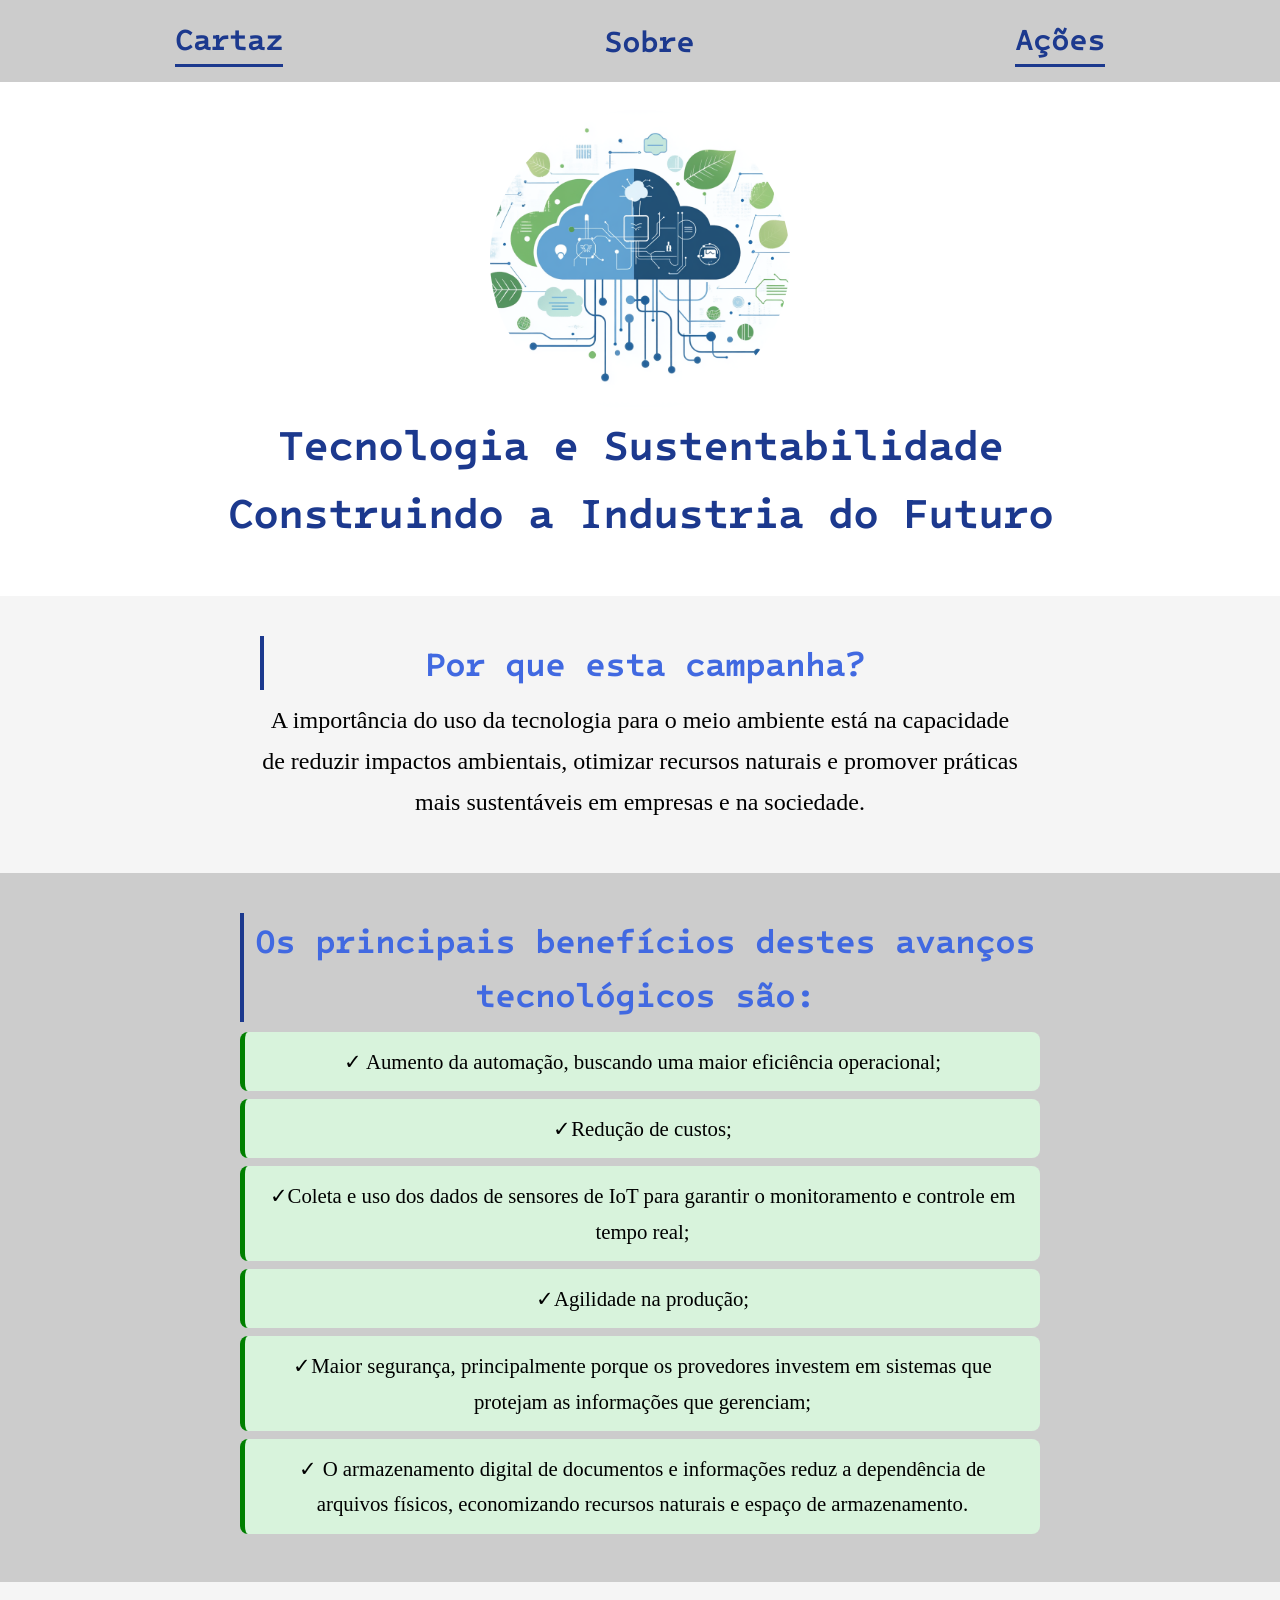
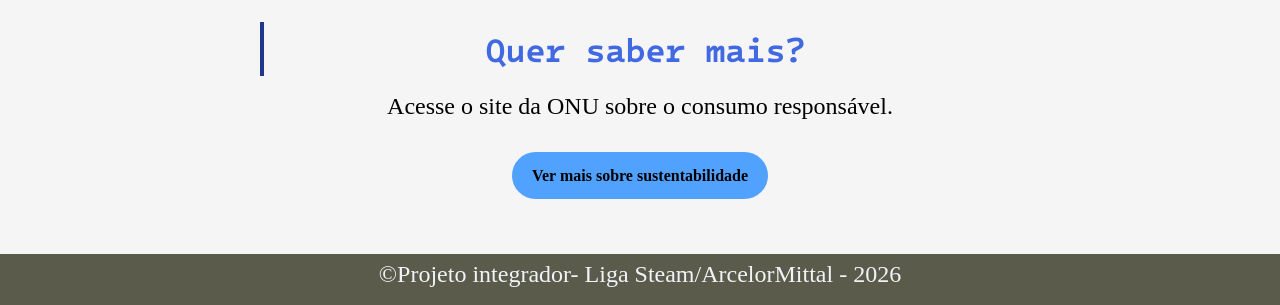
<file: index.html>
<!DOCTYPE html>
<html lang="pt-br">
<head>
    <meta charset="UTF-8">
    <meta name="viewport" content="width=device-width, initial-scale=1.0">
    <title>Água: Nosso Bem Mais Precioso</title>
    <link rel="stylesheet" href="assets/css/style.css" >
</head>
<body>
    <header>
        <nav class="menu-navegacao">
            <a href="index.html" class="ativo">Cartaz</a>
            <a href="sobre.html">Sobre</a>
            <a href="acoes.html" class="ativo">Ações</a>
        </nav>
         <div> <img class="img_inicio" src="assets/img/logo.png" alt="logo">
            
         </div>

        
        <h1>  Tecnologia e Sustentabilidade <br> Construindo a Industria do Futuro</h1> 
        
   
    </header>
    <main>
        <section>
            <article>
                <h2> Por que esta campanha?</h2>
               <p>A importância do uso da tecnologia para o meio ambiente está na capacidade de reduzir impactos ambientais,
                 otimizar recursos naturais e promover práticas mais sustentáveis em empresas e na sociedade.</p>
            </article>
        </section>

        <section class="section-cinza">
            <div class="container-central">
                <h2>Os principais benefícios destes avanços tecnológicos são:</h2>
                <ul>
                    <li>&check; Aumento da automação, buscando uma maior eficiência operacional;</li> 
                    <li>&check;Redução de custos;</li>
                     <li>&check;Coleta e uso dos dados de sensores de IoT para garantir o monitoramento e controle em tempo real;</li>
                    <li>&check;Agilidade na produção;</li>
                    <li>&check;Maior segurança, principalmente porque os provedores investem em sistemas que protejam as informações que gerenciam;</li>
                    <li>&check; O armazenamento digital de documentos e informações reduz a dependência de arquivos físicos, economizando recursos naturais e espaço de armazenamento.</li>
                </ul>
            </div>
        </section>

        <section>
            <h2> Quer saber mais?</h2>
            <p>Acesse o site da ONU sobre o consumo responsável.</p>
            <a href="https://brasil.un.org/pt-br" target="_blank" class="botao"> Ver mais sobre sustentabilidade </a>
            
        </section>
    </main>
    <footer>
  
        <p>&copy;Projeto integrador- Liga Steam/ArcelorMittal - 2026</p>

    </footer>
    <script src="assets/js/script.js"></script>
</body>
</html>
</file>
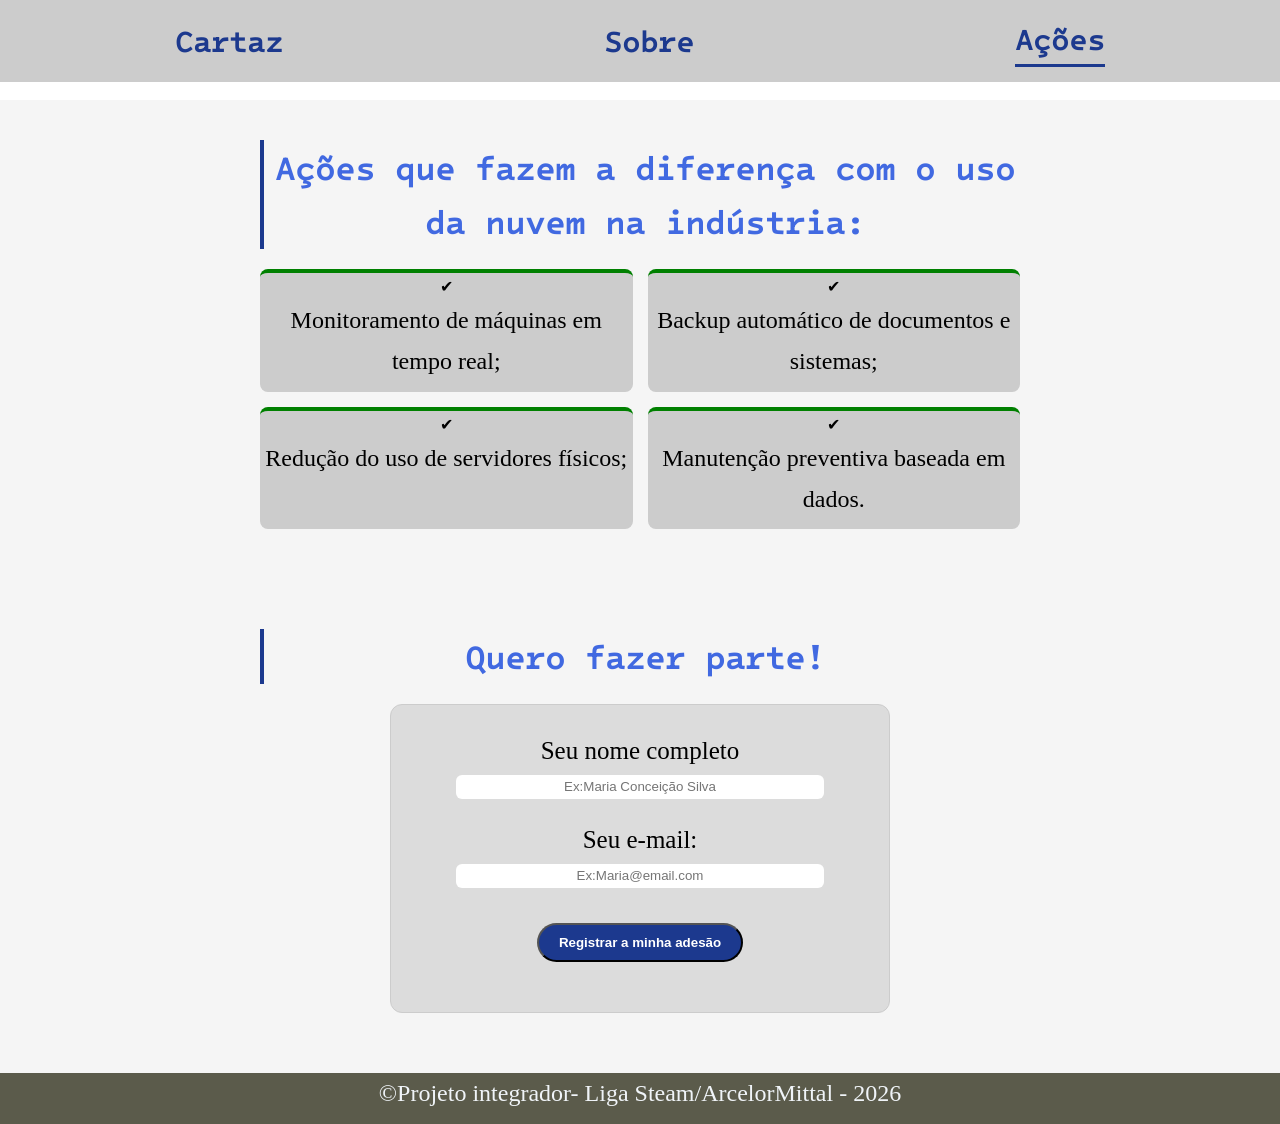
<file: acoes.html>
<!DOCTYPE html>
<html lang="pt-br">
<head>
    <meta charset="UTF-8">
    <meta name="viewport" content="width=device-width, initial-scale=1.0">
    <title>Acoes Práticas| O que voce pode fazer</title>
    <link rel="stylesheet" href="assets/css/style.css" >
</head>
<body>
     <header>
        <nav class="menu-navegacao">
            <a href="index.html">Cartaz</a>
            <a href="sobre.html"> Sobre</a>
            <a href="acoes.html" class="ativo">Ações</a>
        </nav>
        
       
   
    </header>
    <main>
        <section> 
            <h2> Ações que fazem a diferença com o uso da nuvem na indústria:</h2>
            <div id="container-acoes"  class="lista-acoes">

            </div> 
        </section>

        <section class="container-central">
            <div> 
                <h2> Quero fazer parte! </h2>
                <form class="formulario" id="formulario-adesao" action="" novalidate> 
                    <label for="nome">Seu nome completo </label>
                    <input type="text" id="nome" name="nome" required placeholder="Ex:Maria Conceição Silva">

                    <label for="email"> Seu e-mail:</label>
                    <input type="email" id="email" name="email" required placeholder="Ex:Maria@email.com">
                    <button class="btninput" type="submit">Registrar a minha adesão</button>
                    <p class="msg" id="mensagem-retorno"></p>
                </form>
            </div>
        </section>
    </main>
     <footer>
      
        <p>&copy;Projeto integrador- Liga Steam/ArcelorMittal - 2026</p>

    </footer>
    <script src="/assets/js/script.js"></script>
</body>
</html>
</file>
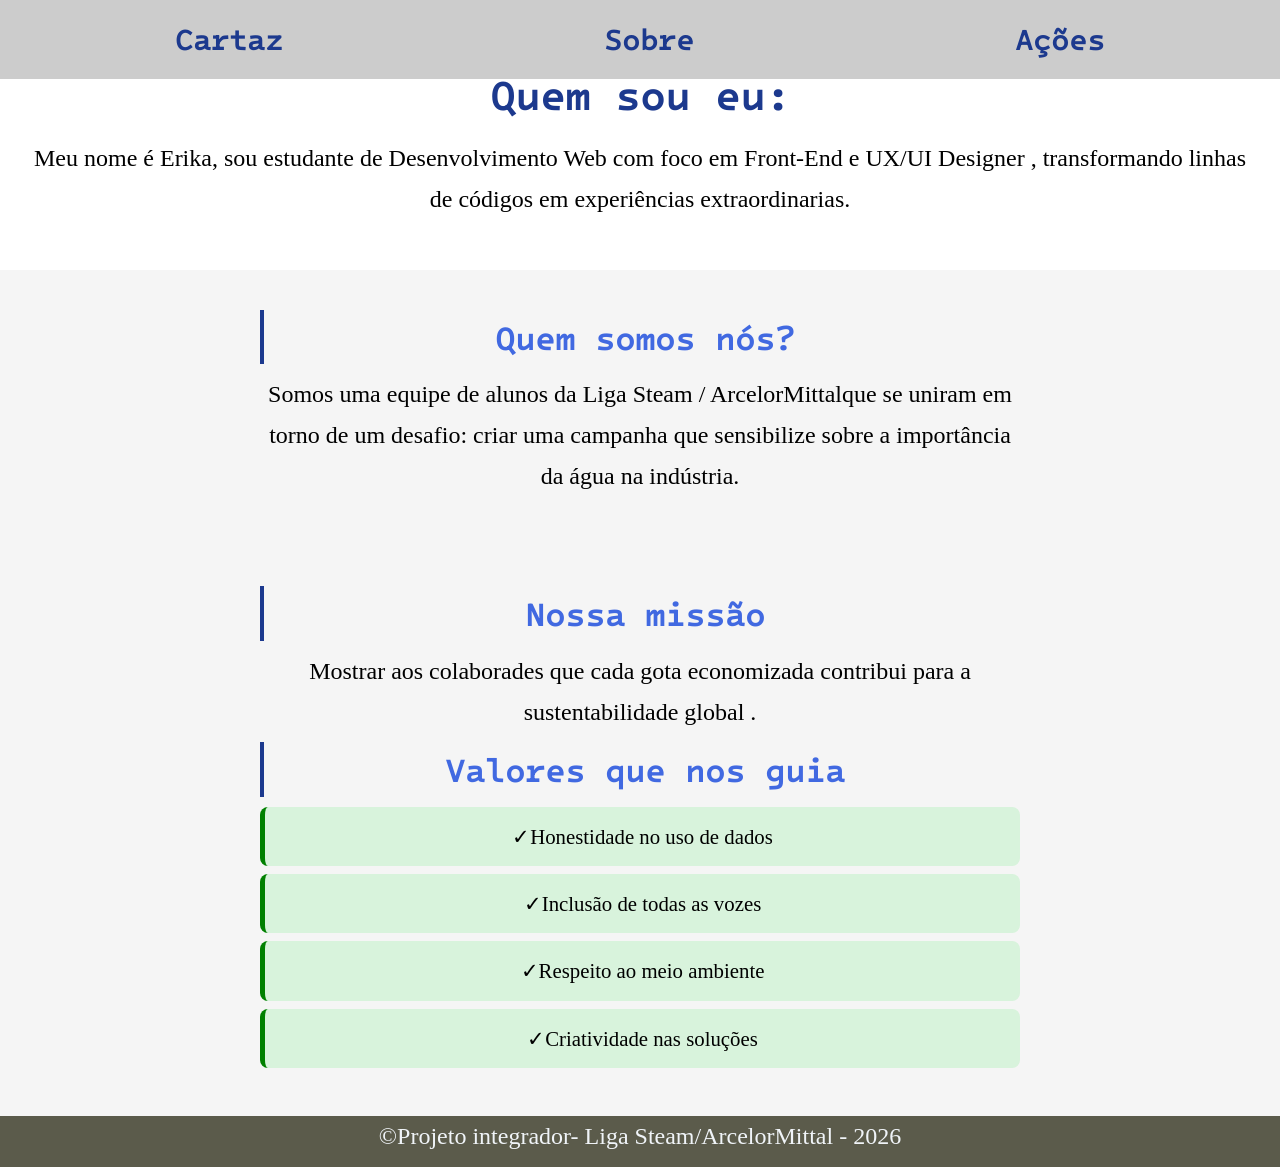
<file: sobre.html>
<!DOCTYPE html>
<html lang="pt-br">
<head>
    <meta charset="UTF-8">
    <meta name="viewport" content="width=device-width, initial-scale=1.0">
    <title>Sobre a equipe| Guardiões da Água</title>
    <link rel="icon" type="img/png" href="">
    <link rel="stylesheet" href="assets/css/style.css" >

</head>
<body>
    <header>
        <nav class="menu-navegacao">
            <a href="index.html">Cartaz</a>
            <a href="sobre.html"> Sobre</a>
            <a href="acoes.html">Ações</a>
        </nav>
      
        <h1>Quem sou eu: </h1>
        <p> Meu nome é Erika, sou estudante de Desenvolvimento Web com foco em Front-End e UX/UI Designer ,
            transformando linhas de códigos em experiências extraordinarias.</p>
   </header>

   <main>
    <section>
        <h2>Quem somos nós? </h2>
        <p>Somos uma equipe de alunos da Liga Steam / ArcelorMittalque se uniram em torno de um desafio: criar uma campanha que sensibilize sobre a importância da água na indústria.</p>
    </section>

    <section class="secao-cinza">
        <div class="valores">
            <h2> Nossa missão</h2>
            <p>Mostrar aos colaborades que cada gota economizada contribui para a sustentabilidade global .</p>
            <h2> Valores que nos guia</h2>
            <ul>
                <li> &check;Honestidade no uso de dados</li>
                <li>&check;Inclusão de todas as vozes</li>
                <li>&check;Respeito ao meio ambiente</li>
                <li>&check;Criatividade nas soluções</li>
            </ul>
        </div>
    </section>
   </main>
    
    <footer>
        
        <p>&copy;Projeto integrador- Liga Steam/ArcelorMittal - 2026</p>

    </footer>
</body>
</html>
</file>
<file: assets/css/style.css>
@font-face {
font-family: "intelOneMomo";
src: url("/assets/fonts/IntelOneMono-VariableFont_wght.ttf")format("truetype");
font-weight: normal;

}


*{
margin: 0px;
box-sizing: border-box;
}

body{

color:#000;
background-color:oklch(97% 0 0);
line-height: 1.7;
text-align: center;
display: flex;
flex-direction: column;

}

main{
flex: 1;
}

.container-central{
max-width: 800px;
margin: 0 auto;
}

header{
background: white;
text-align: center;
padding: 40px 20px;
margin-top: 20px;
}

.menu-navegacao{
background: #f0f4f8;
padding: 15px;
position: fixed;
top: 0;
left: 0;
width: 100vw;
z-index: 100;
display: flex;
align-items: center;
justify-content: space-around;
background: #ccc;
}

.menu-navegacao a {
margin: 0;
color:oklch(37.9% 0.146 265.522);
text-decoration: none;
font-weight: bold;
transition: 0.3s;
font-size: 1.8rem;
text-decoration: none;
cursor: pointer;
font-family:"intelOneMomo";
}

.menu-navegacao a:hover{
border-bottom: 3px solid white}



.img_inicio{
display: block;
margin: auto;
width: 300px;
    height: 300px;
    border-radius: 50%;
    object-fit: cover;

margin-top: 50px;
transition: transform 0.9s;
}
.img_inicio:hover{
transform: rotate(360deg);
}

h1{
color: oklch(37.9% 0.146 265.522);
font-size: 2.5rem;
margin: 0 0 10px;
font-family:"intelOneMomo";
}

h2{
color: oklch(37.9% 0.146 265.522);
font-size: 2em;
margin: 0 0 10px;
font-family:"intelOneMomo";
}

p{
font-size: 1.5rem;
margin: 0 0 10px;
}
ul{
list-style: none;
padding: 0;

}


li{
background: #d8f3dc;
border-left: 5px solid green;
padding: 12px 18px;
margin-bottom: 8px;
border-radius: 8px;
font-size: 1.3rem;

}
section{
padding: 40px 20px;
max-width: 800px;
margin: 0 auto;
}

.section-cinza{
background: #ccc;
max-width: 100%;
}
.container-central{
margin: 0 auto;
max-width: 800px;

}

h2{
color: royalblue;
border-left: 4px solid oklch(37.9% 0.146 265.522);
padding-left: 5px;
}




footer{
background-color:oklch(46.6% 0.025 107.3);
color: #f0f4f8;
text-align: center;
cursor: default;

}

.botao{
display: inline-block;
background-color: oklch(70.7% 0.165 254.624);
color: black;
padding: 10px 20px;
border-radius: 30px;
text-decoration: none;
font-weight: bold;
margin: 15px 0;
}

.ativo{
border-bottom: 3px solid oklch(37.9% 0.146 265.522);
}

.lista-acoes{
display: grid;

}



.formulario{
max-width: 500px;
margin: 20px auto;
padding: 25px 65px;
background: gainsboro;
border-radius: 12px ;
border: 1px solid #ccc;

}

.formulario input{
width: 100%;
padding: 12px;
margin-bottom: 20px;

border-radius: 6px;
text-align: center;
height: 15px;
border: none;
}




.lista-acoes{
display: grid;
grid-template-columns: repeat(auto-fit,minmax(258px,1fr));
gap: 15px;
margin: 20px 0;
}
.acao-item{
background-color: #ccc;
border-radius: 8px;
border-top: 4px solid green;
text-align: center;
transition: transform 0.3s;

}

.acao-item:hover{
    transform: translate(-5px);
}

label{
font-size: 25px;
}
.btninput{
display: inline-block;
background-color: oklch(37.9% 0.146 265.522);
color: white;
padding: 10px 20px;
border-radius: 30px;
text-decoration: none;
font-weight: bold;
margin: 15px 0;
}

.msg{
color: red;
font-weight: bold;
}


@media (max-width: 480px){

    h1{ margin-top: 30px;
        font-size: 1.5rem;
    }

    h2{
        font-size: 1.5em;
   
    }
    p{
    font-size: 1.4rem;
    }
    .btninput{

background-color: oklch(37.9% 0.146 265.522);
color: white;
border-radius: 30px;
text-decoration: none;
font-weight: bold;
margin: 0 10px;
width:fit-content;

text-align:center;
height: 30px;
font-size: 13px;


}
.formulario{
max-width: 400px;
margin: 10px auto;
padding: 10px 35px;
background: gainsboro;
border-radius: 12px ;
border: 1px solid #ccc;
height: fit-content;

}

}
</file>
